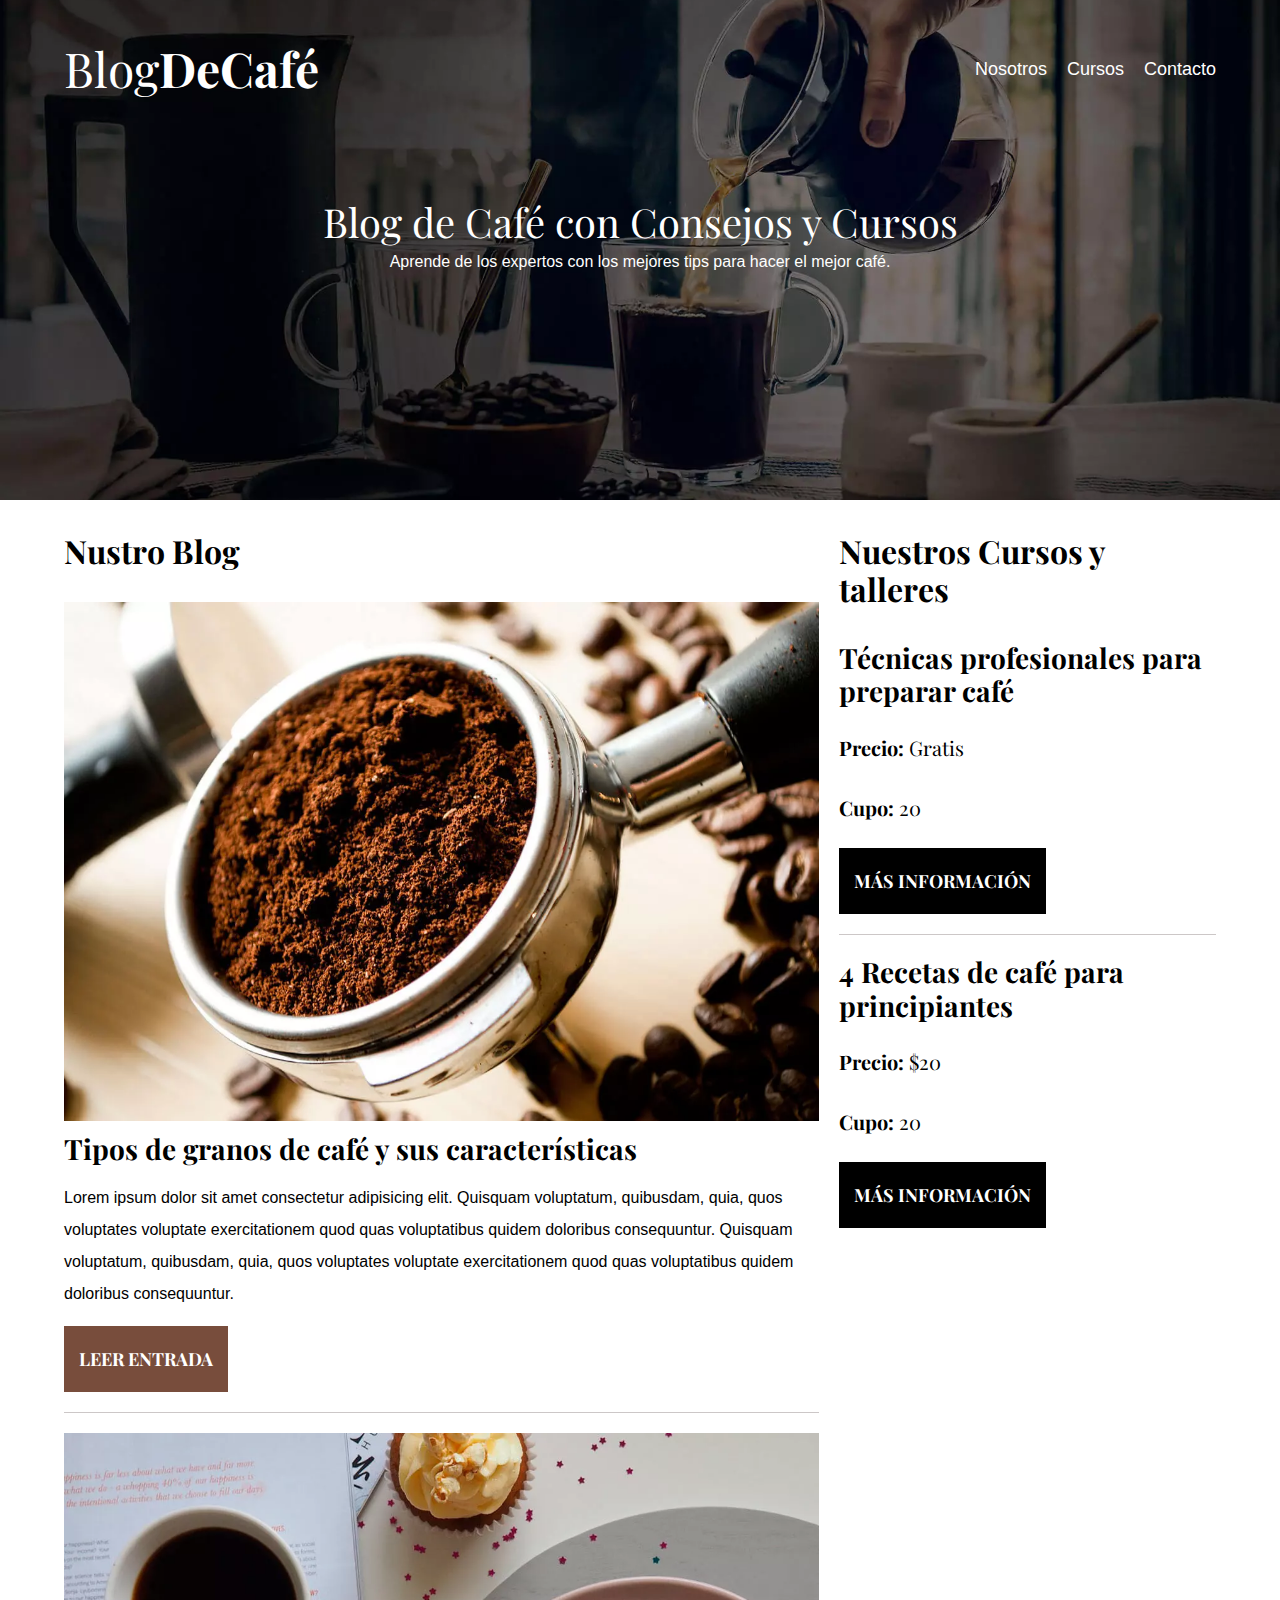
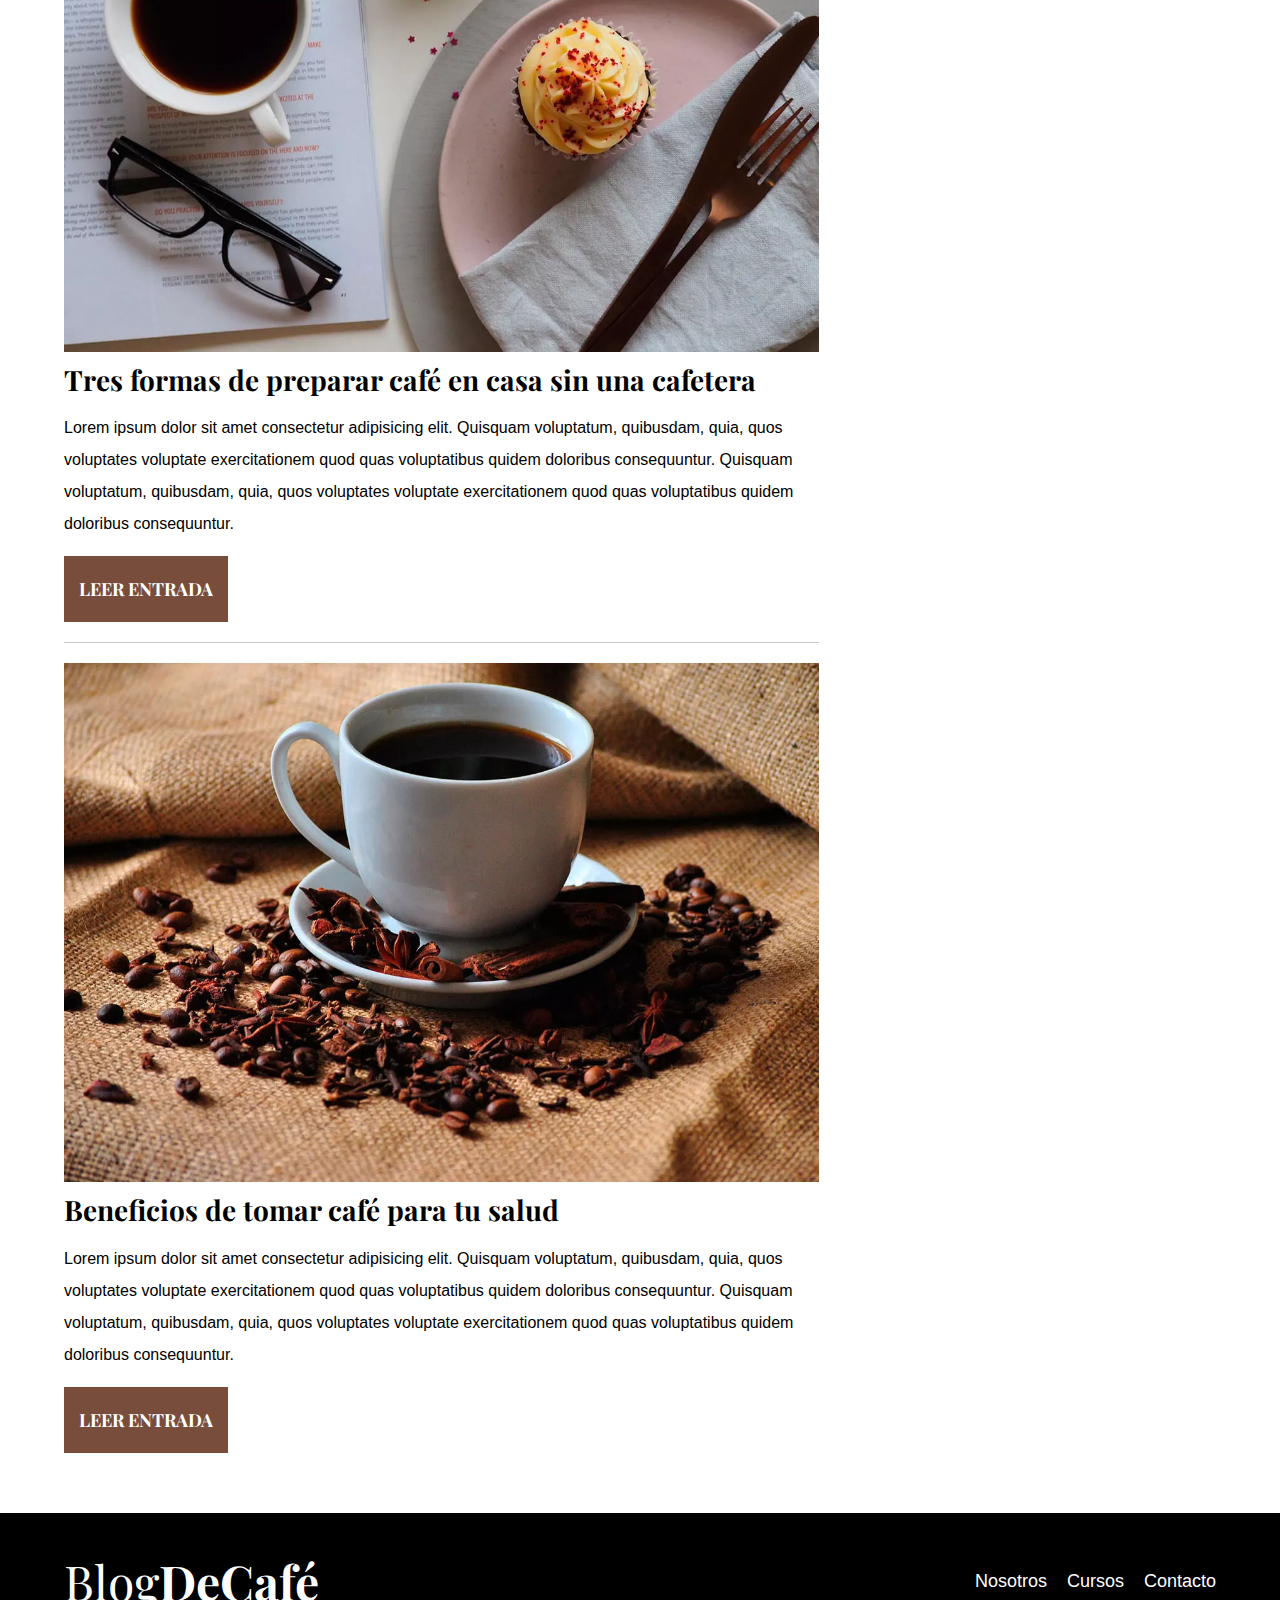
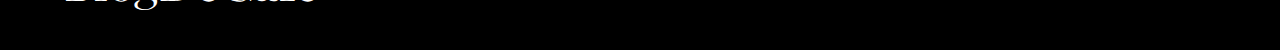
<file: index.html>
<!DOCTYPE html>
<html lang="es">
  <head>
    <meta charset="UTF-8" />
    <meta name="viewport" content="width=device-width, initial-scale=1.0" />
    <link rel="preload" href="css/normailze.css" as="style" />
    <link rel="stylesheet" href="css/normailze.css" />
    <link rel="preconnect" href="https://fonts.googleapis.com" />
    <link rel="preconnect" href="https://fonts.gstatic.com" crossorigin />
    <link
      rel="preload"
      href="https://fonts.googleapis.com/css2?family=PT+Sans:wght@400;700&family=Playfair+Display:wght@400;700&display=swap"
      as="font"
      crossorigin="crossorigin"
    />
    <link
      href="https://fonts.googleapis.com/css2?family=PT+Sans:wght@400;700&family=Playfair+Display:wght@400;700&display=swap"
      rel="stylesheet"
    />
    <link rel="preload" href="css/styles.css" as="style" />
    <link rel="stylesheet" href="css/styles.css" />
    <link rel="icon" href="favicon.png" type="image/png" />

    <!-- Prefetch -->
    <link rel="prefetch" href="nosotros.html" as="document" />
    <!-- Con google analytics podemos saber que página los usuarios visitan más y esta es la que se pone en prefetch -->

    <title>Blog de Café</title>
  </head>
  <body>
    <header class="header">
      <div class="contenedor">
        <div class="barra">
          <a href="index.html" class="logo">
            <h1 class="no-margin centrar-texto">
              Blog<span class="logo__bold">DeCafé</span>
            </h1>
          </a>

          <nav class="navegacion">
            <a href="nosotros.html" class="navegacion__enlace">Nosotros</a>
            <a href="cursos.html" class="navegacion__enlace">Cursos</a>
            <a href="contacto.html" class="navegacion__enlace">Contacto</a>
          </nav>
        </div>
      </div>

      <div class="header__texto">
        <h2 class="no-margin">Blog de Café con Consejos y Cursos</h2>
        <p class="no-margin">
          Aprende de los expertos con los mejores tips para hacer el mejor café.
        </p>
      </div>
    </header>

    <div class="contenedor contenido-principal">
      <main class="blog">
        <h3>Nustro Blog</h3>

        <article class="entrada">
          <div class="entrada__imagen">
            <picture>
              <source
                srcset="img/blog1.webp"
                type="image/webp"
                width="auto"
                height="auto"
              />
              <img
                src="img/blog1.jpg"
                alt="Entrada 1"
                width="auto"
                height="auto"
              />
            </picture>
          </div>
          <div class="entrada__contenido">
            <h4 class="no-margin">
              Tipos de granos de café y sus características
            </h4>
            <p>
              Lorem ipsum dolor sit amet consectetur adipisicing elit. Quisquam
              voluptatum, quibusdam, quia, quos voluptates voluptate
              exercitationem quod quas voluptatibus quidem doloribus
              consequuntur. Quisquam voluptatum, quibusdam, quia, quos
              voluptates voluptate exercitationem quod quas voluptatibus quidem
              doloribus consequuntur.
            </p>
            <a href="entrada.html" class="boton boton--primario"
              >Leer Entrada</a
            >
          </div>
        </article>

        <article class="entrada">
          <div class="entrada__imagen">
            <picture>
              <source
                srcset="img/blog2.webp"
                type="image/webp"
                width="auto"
                height="auto"
              />
              <img
                src="img/blog2.jpg"
                alt="Entrada 1"
                width="auto"
                height="auto"
              />
            </picture>
          </div>
          <div class="entrada__contenido">
            <h4 class="no-margin">
              Tres formas de preparar café en casa sin una cafetera
            </h4>
            <p>
              Lorem ipsum dolor sit amet consectetur adipisicing elit. Quisquam
              voluptatum, quibusdam, quia, quos voluptates voluptate
              exercitationem quod quas voluptatibus quidem doloribus
              consequuntur. Quisquam voluptatum, quibusdam, quia, quos
              voluptates voluptate exercitationem quod quas voluptatibus quidem
              doloribus consequuntur.
            </p>
            <a href="entrada.html" class="boton boton--primario"
              >Leer Entrada</a
            >
          </div>
        </article>

        <article class="entrada">
          <div class="entrada__imagen">
            <picture>
              <source
                srcset="img/blog3.webp"
                type="image/webp"
                width="auto"
                height="auto"
              />
              <img
                src="img/blog3.jpg"
                alt="Entrada 1"
                width="auto"
                height="auto"
              />
            </picture>
          </div>
          <div class="entrada__contenido">
            <h4 class="no-margin">Beneficios de tomar café para tu salud</h4>
            <p>
              Lorem ipsum dolor sit amet consectetur adipisicing elit. Quisquam
              voluptatum, quibusdam, quia, quos voluptates voluptate
              exercitationem quod quas voluptatibus quidem doloribus
              consequuntur. Quisquam voluptatum, quibusdam, quia, quos
              voluptates voluptate exercitationem quod quas voluptatibus quidem
              doloribus consequuntur.
            </p>
            <a href="entrada.html" class="boton boton--primario"
              >Leer Entrada</a
            >
          </div>
        </article>
      </main>
      <aside class="sidebar">
        <h3>Nuestros Cursos y talleres</h3>

        <ul class="cursos no-padding">
          <li class="widget-curso">
            <h4 class="no-margin">Técnicas profesionales para preparar café</h4>
            <p class="widget-curso__label">
              Precio: <span class="widget-curso__info">Gratis</span>
            </p>
            <p class="widget-curso__label">
              Cupo: <span class="widget-curso__info">20</span>
            </p>
            <a href="entrada.html" class="boton boton--secundario"
              >Más información</a
            >
          </li>
          <li class="widget-curso">
            <h4 class="no-margin">4 Recetas de café para principiantes</h4>
            <p class="widget-curso__label">
              Precio: <span class="widget-curso__info">$20</span>
            </p>
            <p class="widget-curso__label">
              Cupo: <span class="widget-curso__info">20</span>
            </p>
            <a href="entrada.html" class="boton boton--secundario"
              >Más información</a
            >
          </li>
        </ul>
      </aside>
    </div>

    <footer class="footer">
      <div class="contenedor">
        <div class="barra">
          <a href="index.html" class="logo">
            <h1 class="no-margin centrar-texto">
              Blog<span class="logo__bold">DeCafé</span>
            </h1>
          </a>

          <nav class="navegacion">
            <a href="nosotros.html" class="navegacion__enlace">Nosotros</a>
            <a href="cursos.html" class="navegacion__enlace">Cursos</a>
            <a href="contacto.html" class="navegacion__enlace">Contacto</a>
          </nav>
        </div>
      </div>
    </footer>
    <script src="js/modernizr.js"></script>
  </body>
</html>
</file>
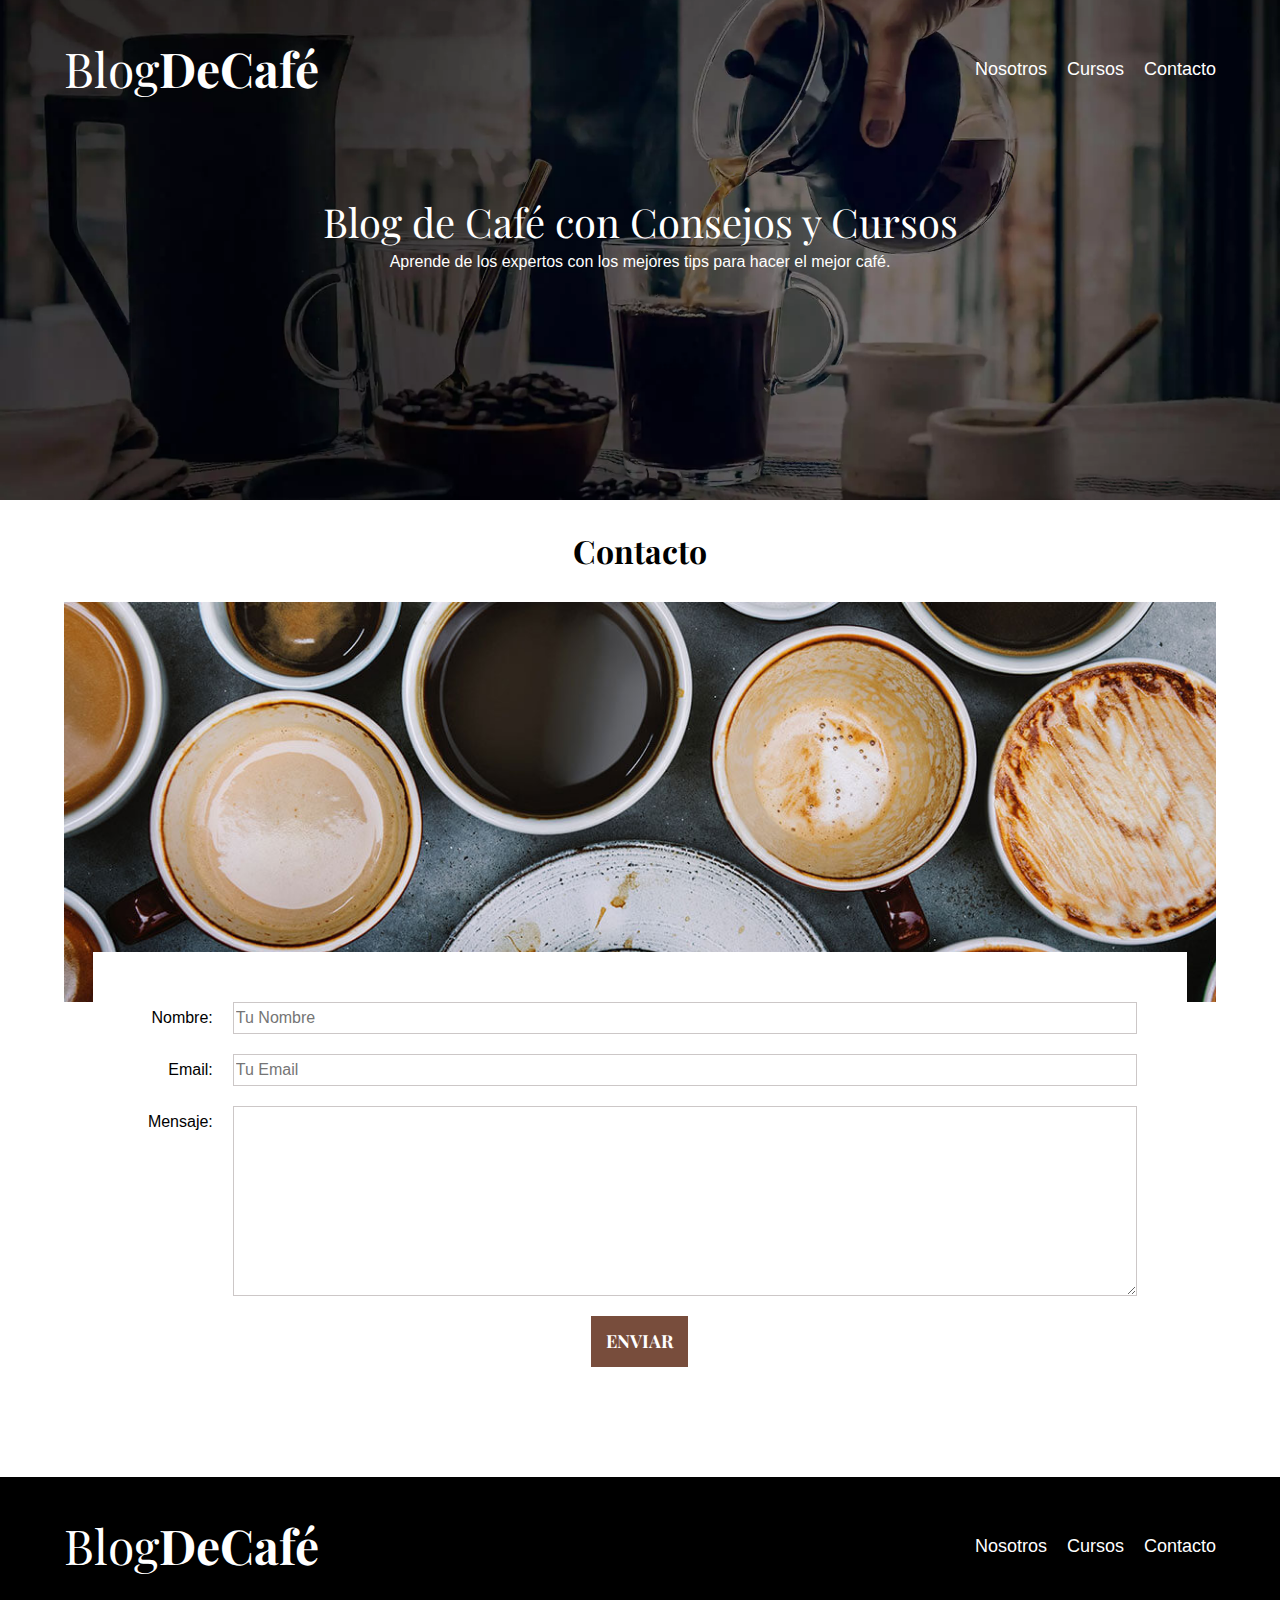
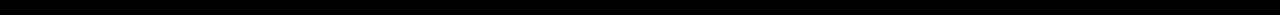
<file: contacto.html>
<!DOCTYPE html>
<html lang="es">
  <head>
    <meta charset="UTF-8" />
    <meta name="viewport" content="width=device-width, initial-scale=1.0" />
    <link rel="preload" href="css/normailze.css" as="style" />
    <link rel="stylesheet" href="css/normailze.css" />
    <link rel="preconnect" href="https://fonts.googleapis.com" />
    <link rel="preconnect" href="https://fonts.gstatic.com" crossorigin />
    <link
      rel="preload"
      href="https://fonts.googleapis.com/css2?family=PT+Sans:wght@400;700&family=Playfair+Display:wght@400;700&display=swap"
      as="font"
      crossorigin="crossorigin"
    />
    <link
      href="https://fonts.googleapis.com/css2?family=PT+Sans:wght@400;700&family=Playfair+Display:wght@400;700&display=swap"
      rel="stylesheet"
    />
    <link rel="preload" href="css/styles.css" as="style" />
    <link rel="stylesheet" href="css/styles.css" />
    <link rel="icon" href="favicon.png" type="image/png" />

    <title>Blog de Café</title>
  </head>
  <body>
    <header class="header">
      <div class="contenedor">
        <div class="barra">
          <a href="index.html" class="logo">
            <h1 class="no-margin centrar-texto">
              Blog<span class="logo__bold">DeCafé</span>
            </h1>
          </a>

          <nav class="navegacion">
            <a href="nosotros.html" class="navegacion__enlace">Nosotros</a>
            <a href="cursos.html" class="navegacion__enlace">Cursos</a>
            <a href="contacto.html" class="navegacion__enlace">Contacto</a>
          </nav>
        </div>
      </div>

      <div class="header__texto">
        <h2 class="no-margin">Blog de Café con Consejos y Cursos</h2>
        <p class="no-margin">
          Aprende de los expertos con los mejores tips para hacer el mejor café.
        </p>
      </div>
    </header>

    <main class="contenedor">
      <h3 class="centrar-texto">Contacto</h3>

      <div class="contacto__bg"></div>
      <form class="formulario">
        <div class="campo">
          <label for="nombre" class="campo__label"> Nombre: </label>
          <input
            class="campo__field"
            type="text"
            id="nombre"
            placeholder="Tu Nombre"
          />
        </div>
        <div class="campo">
          <label class="campo__label" for="email"> Email: </label>
          <input
            class="campo__field"
            type="text"
            id="email"
            placeholder="Tu Email"
          />
        </div>
        <div class="campo">
          <label class="campo__label" for="mensaje"> Mensaje: </label>
          <textarea
            class="campo__field"
            name="mensaje"
            id="mensaje"
            cols="30"
            rows="10"
          ></textarea>
        </div>

        <div class="campo">
          <input
            type="submit"
            value="Enviar"
            class="boton boton--primario boton--centrar"
          />
        </div>
      </form>
    </main>

    <footer class="footer">
      <div class="contenedor">
        <div class="barra">
          <a href="index.html" class="logo">
            <h1 class="no-margin centrar-texto">
              Blog<span class="logo__bold">DeCafé</span>
            </h1>
          </a>

          <nav class="navegacion">
            <a href="nosotros.html" class="navegacion__enlace">Nosotros</a>
            <a href="cursos.html" class="navegacion__enlace">Cursos</a>
            <a href="contacto.html" class="navegacion__enlace">Contacto</a>
          </nav>
        </div>
      </div>
    </footer>
    <script src="js/modernizr.js"></script>
  </body>
</html>
</file>
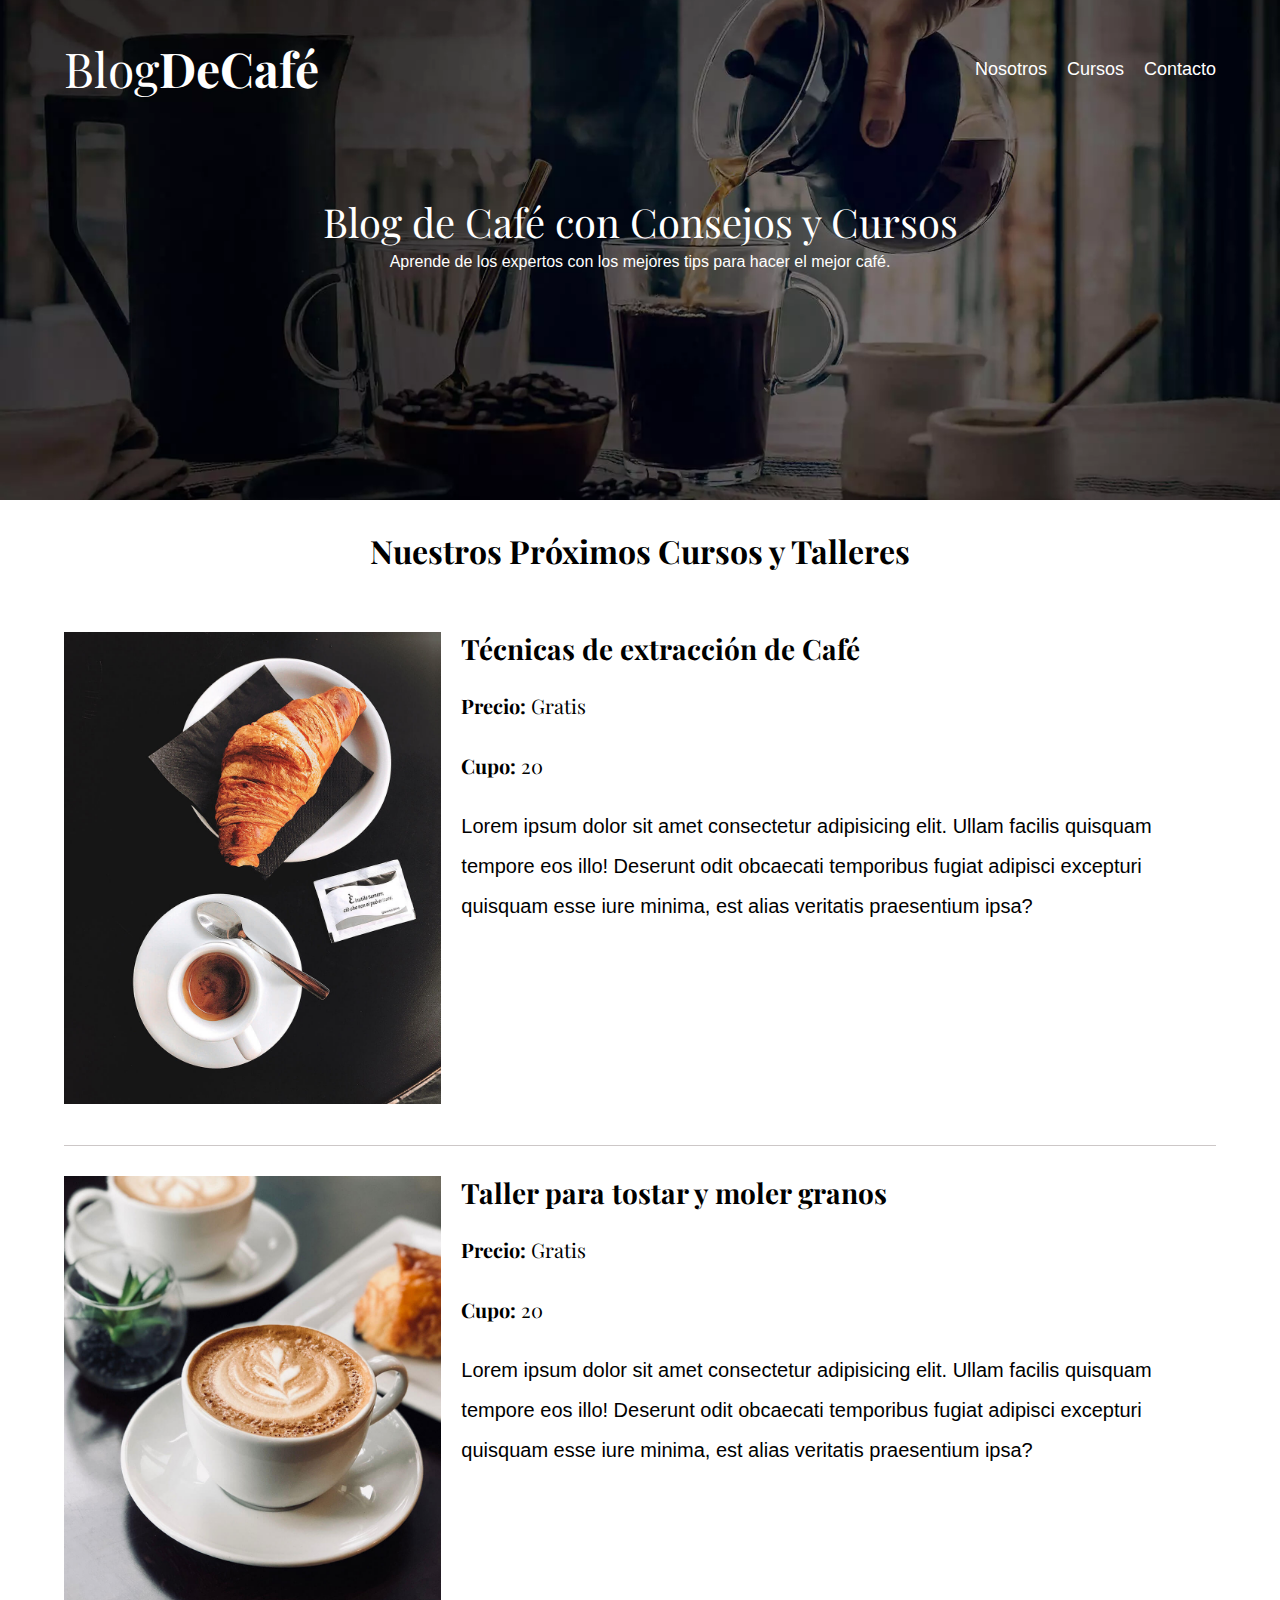
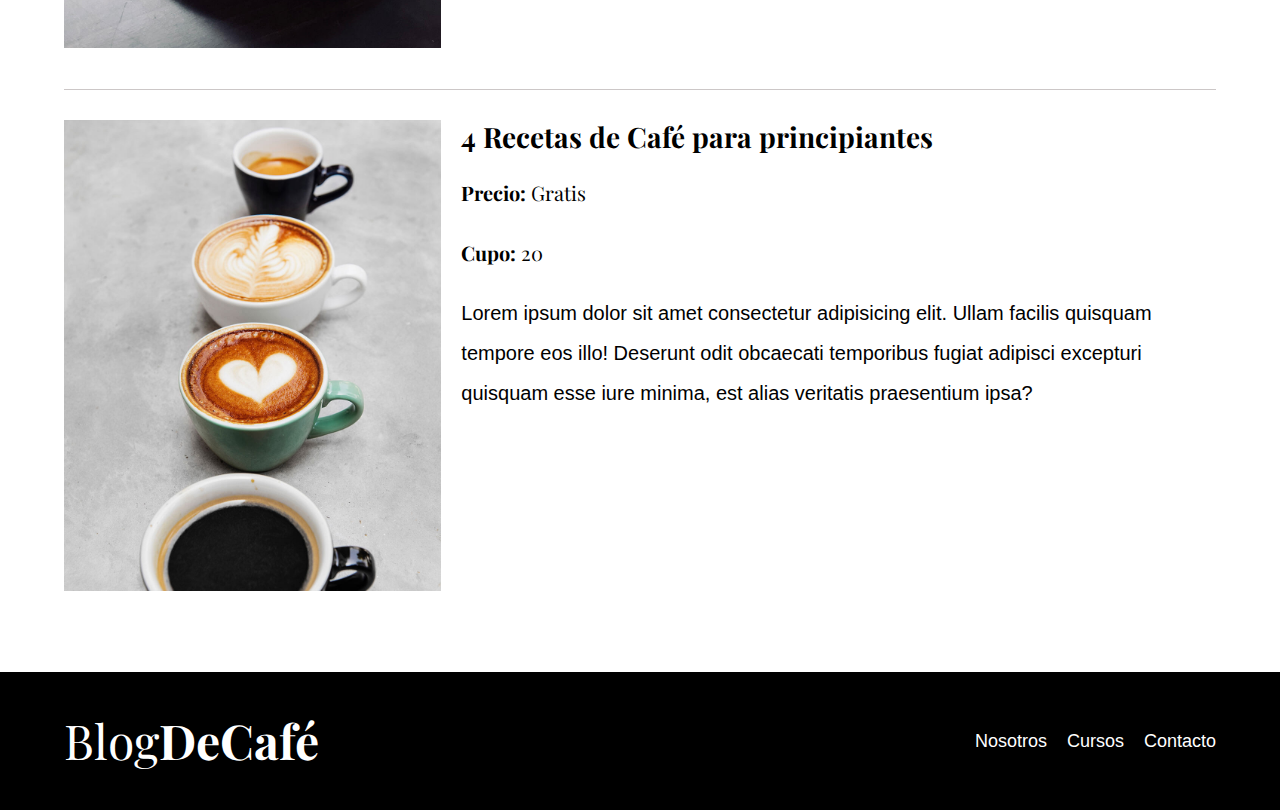
<file: cursos.html>
<!DOCTYPE html>
<html lang="es">
  <head>
    <meta charset="UTF-8" />
    <meta name="viewport" content="width=device-width, initial-scale=1.0" />
    <link rel="preload" href="css/normailze.css" as="style" />
    <link rel="stylesheet" href="css/normailze.css" />
    <link rel="preconnect" href="https://fonts.googleapis.com" />
    <link rel="preconnect" href="https://fonts.gstatic.com" crossorigin />
    <link
      rel="preload"
      href="https://fonts.googleapis.com/css2?family=PT+Sans:wght@400;700&family=Playfair+Display:wght@400;700&display=swap"
      as="font"
      crossorigin="crossorigin"
    />
    <link
      href="https://fonts.googleapis.com/css2?family=PT+Sans:wght@400;700&family=Playfair+Display:wght@400;700&display=swap"
      rel="stylesheet"
    />
    <link rel="preload" href="css/styles.css" as="style" />
    <link rel="stylesheet" href="css/styles.css" />
    <link rel="icon" href="favicon.png" type="image/png" />

   
    <title>Blog de Café</title>
  </head>
  <body>
    <header class="header">
      <div class="contenedor">
        <div class="barra">
          <a href="index.html" class="logo">
            <h1 class="no-margin centrar-texto">
              Blog<span class="logo__bold">DeCafé</span>
            </h1>
          </a>

          <nav class="navegacion">
            <a href="nosotros.html" class="navegacion__enlace">Nosotros</a>
            <a href="cursos.html" class="navegacion__enlace">Cursos</a>
            <a href="contacto.html" class="navegacion__enlace">Contacto</a>
          </nav>
        </div>
      </div>

      <div class="header__texto">
        <h2 class="no-margin">Blog de Café con Consejos y Cursos</h2>
        <p class="no-margin">
          Aprende de los expertos con los mejores tips para hacer el mejor café.
        </p>
      </div>
    </header>

    <main class="contenedor">
      <h3 class="centrar-texto">Nuestros Próximos Cursos y Talleres</h3>

      <div class="curso">
        <!--.curso-->
        <div class="curso__img">
          <picture>
            <source
              srcset="img/curso1.webp"
              type="img/webp"
              width="auto"
              height="auto"
            />
            <img
              src="img/curso1.jpg"
              alt="Curso 1"
              width="auto"
              height="auto"
            />
          </picture>
        </div>

        <div class="curso__info">
          <!--.curso__info-->
          <h4 class="no-margin">Técnicas de extracción de Café</h4>
          <p class="curso__label">
            Precio: <span class="curso__info">Gratis</span>
          </p>
          <p class="curso__label">Cupo: <span class="curso__info">20</span></p>

          <p class="curso__descripcion">
            Lorem ipsum dolor sit amet consectetur adipisicing elit. Ullam
            facilis quisquam tempore eos illo! Deserunt odit obcaecati
            temporibus fugiat adipisci excepturi quisquam esse iure minima, est
            alias veritatis praesentium ipsa?
          </p>
        </div>
        <!--.curso__info-->
      </div>
      <!--.curso-->

      <div class="curso">
        <!--.curso-->
        <div class="curso__img">
          <picture>
            <source
              srcset="img/curso2.webp"
              type="img/webp"
              width="auto"
              height="auto"
            />
            <img
              src="img/curso2.jpg"
              alt="Curso 1"
              width="auto"
              height="auto"
            />
          </picture>
        </div>

        <div class="curso__info">
          <!--.curso__info-->
          <h4 class="no-margin">Taller para tostar y moler granos</h4>
          <p class="curso__label">
            Precio: <span class="curso__info">Gratis</span>
          </p>
          <p class="curso__label">Cupo: <span class="curso__info">20</span></p>

          <p class="curso__descripcion">
            Lorem ipsum dolor sit amet consectetur adipisicing elit. Ullam
            facilis quisquam tempore eos illo! Deserunt odit obcaecati
            temporibus fugiat adipisci excepturi quisquam esse iure minima, est
            alias veritatis praesentium ipsa?
          </p>
        </div>
        <!--.curso__info-->
      </div>
      <!--.curso-->

      <div class="curso">
        <!--.curso-->
        <div class="curso__img">
          <picture>
            <source srcset="img/curso3.webp" type="img/webp" />
            <img src="img/curso3.jpg" alt="Curso 1" />
          </picture>
        </div>

        <div class="curso__info">
          <!--.curso__info-->
          <h4 class="no-margin">4 Recetas de Café para principiantes</h4>
          <p class="curso__label">
            Precio: <span class="curso__info">Gratis</span>
          </p>
          <p class="curso__label">Cupo: <span class="curso__info">20</span></p>

          <p class="curso__descripcion">
            Lorem ipsum dolor sit amet consectetur adipisicing elit. Ullam
            facilis quisquam tempore eos illo! Deserunt odit obcaecati
            temporibus fugiat adipisci excepturi quisquam esse iure minima, est
            alias veritatis praesentium ipsa?
          </p>
        </div>
        <!--.curso__info-->
      </div>
      <!--.curso-->
    </main>

    <footer class="footer">
      <div class="contenedor">
        <div class="barra">
          <a href="index.html" class="logo">
            <h1 class="no-margin centrar-texto">
              Blog<span class="logo__bold">DeCafé</span>
            </h1>
          </a>

          <nav class="navegacion">
            <a href="nosotros.html" class="navegacion__enlace">Nosotros</a>
            <a href="cursos.html" class="navegacion__enlace">Cursos</a>
            <a href="contacto.html" class="navegacion__enlace">Contacto</a>
          </nav>
        </div>
      </div>
    </footer>
    <script src="js/modernizr.js"></script>
  </body>
</html>
</file>
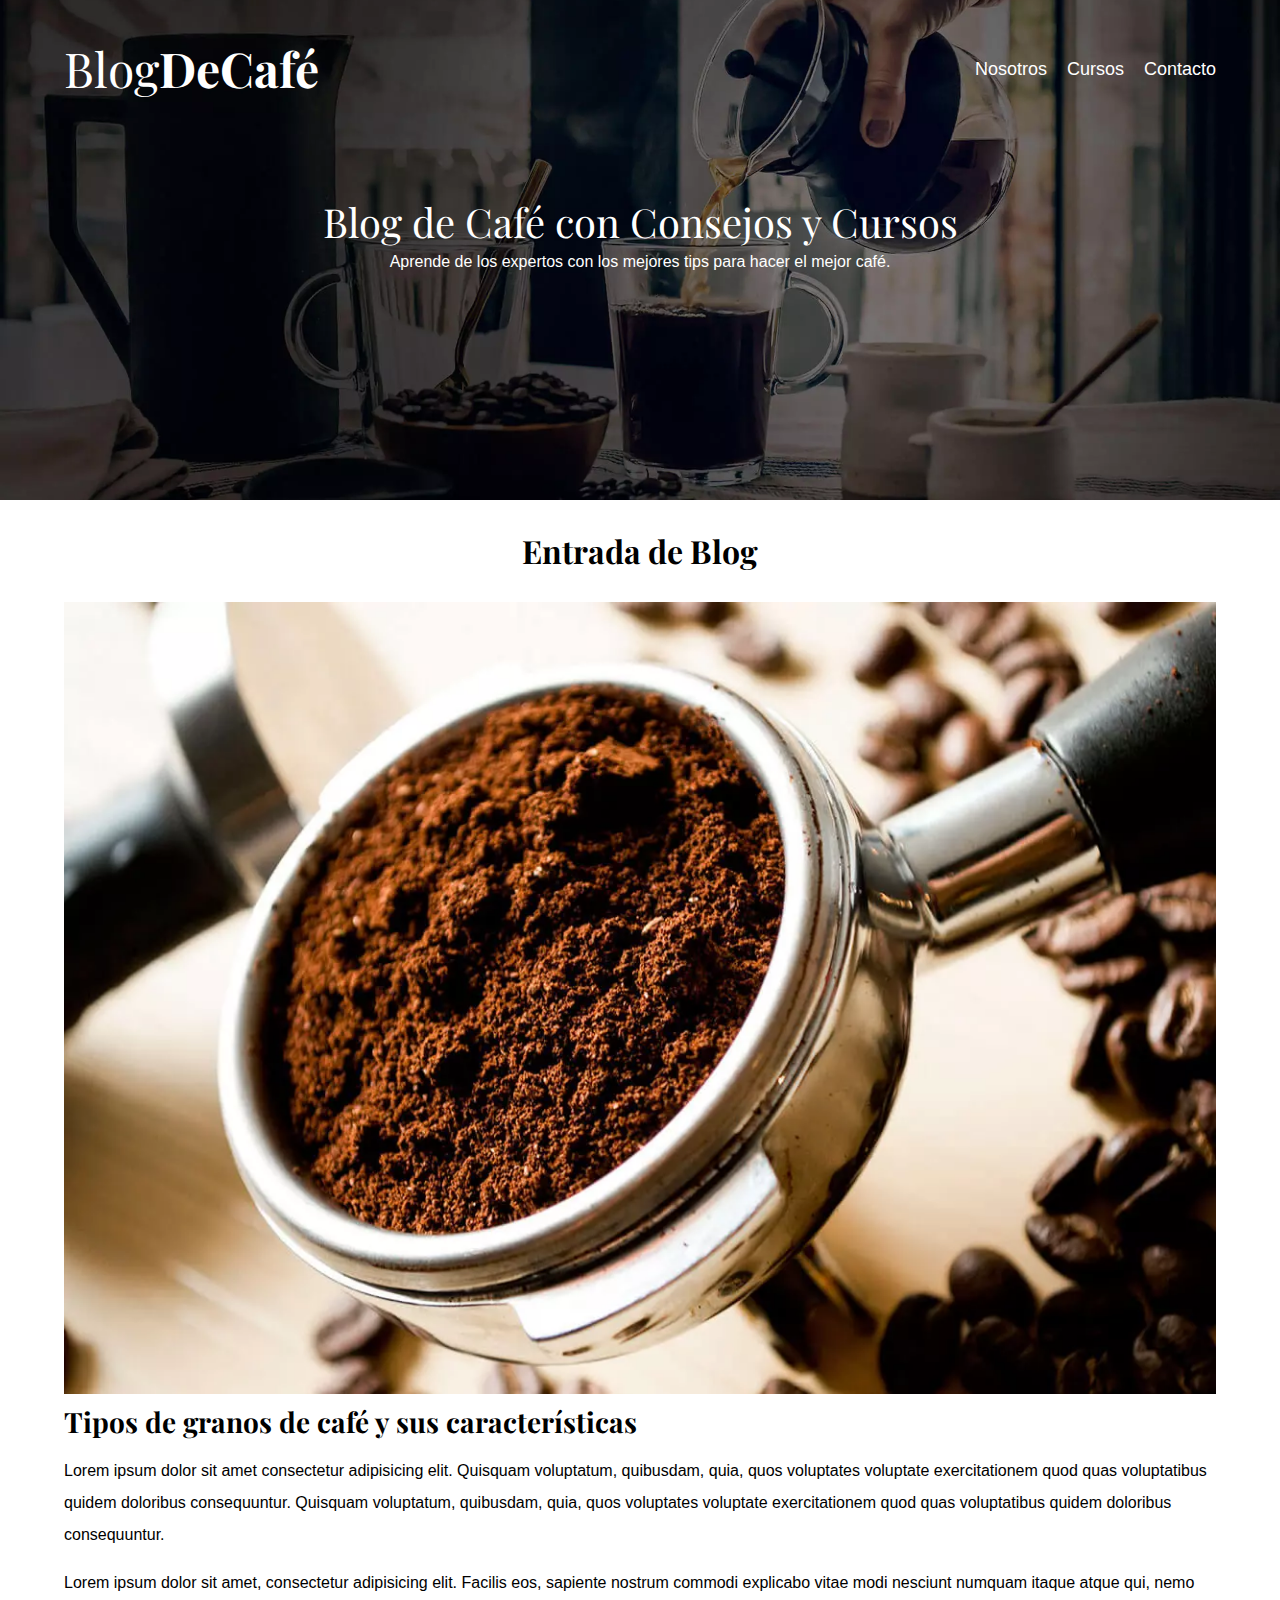
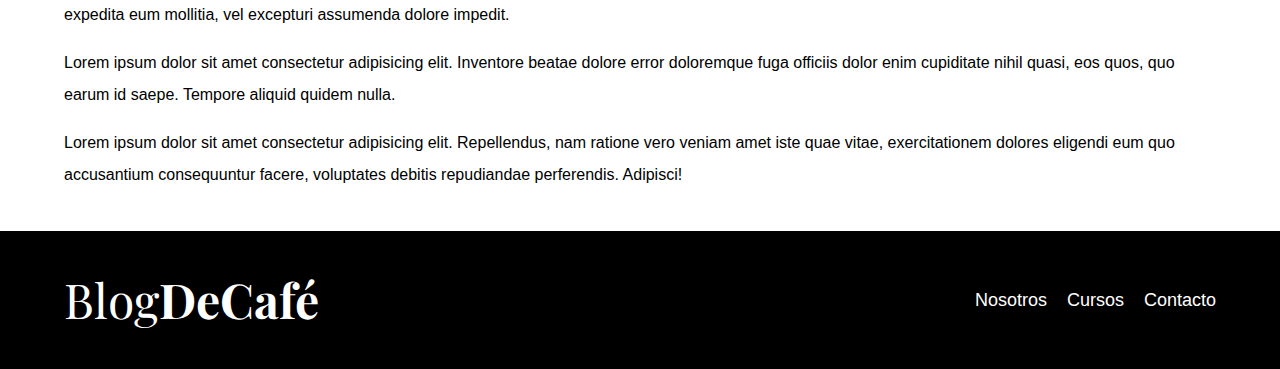
<file: entrada.html>
<!DOCTYPE html>
<html lang="es">
  <head>
    <meta charset="UTF-8" />
    <meta name="viewport" content="width=device-width, initial-scale=1.0" />
    <link rel="preload" href="css/normailze.css" as="style" />
    <link rel="stylesheet" href="css/normailze.css" />
    <link rel="preconnect" href="https://fonts.googleapis.com" />
    <link rel="preconnect" href="https://fonts.gstatic.com" crossorigin />
    <link
      rel="preload"
      href="https://fonts.googleapis.com/css2?family=PT+Sans:wght@400;700&family=Playfair+Display:wght@400;700&display=swap"
      as="font"
      crossorigin="crossorigin"
    />
    <link
      href="https://fonts.googleapis.com/css2?family=PT+Sans:wght@400;700&family=Playfair+Display:wght@400;700&display=swap"
      rel="stylesheet"
    />
    <link rel="preload" href="css/styles.css" as="style" />
    <link rel="stylesheet" href="css/styles.css" />
    <link rel="icon" href="favicon.png" type="image/png" />

   
    <title>Blog de Café</title>
  </head>
  <body>
    <header class="header">
      <div class="contenedor">
        <div class="barra">
          <a href="index.html" class="logo">
            <h1 class="no-margin centrar-texto">
              Blog<span class="logo__bold">DeCafé</span>
            </h1>
          </a>

          <nav class="navegacion">
            <a href="nosotros.html" class="navegacion__enlace">Nosotros</a>
            <a href="cursos.html" class="navegacion__enlace">Cursos</a>
            <a href="contacto.html" class="navegacion__enlace">Contacto</a>
          </nav>
        </div>
      </div>

      <div class="header__texto">
        <h2 class="no-margin">Blog de Café con Consejos y Cursos</h2>
        <p class="no-margin">
          Aprende de los expertos con los mejores tips para hacer el mejor café.
        </p>
      </div>
    </header>

    <div class="contenedor">
      <main class="blog">
        <h3 class="centrar-texto">Entrada de Blog</h3>

        <div class="entrada">
          <div class="entrada__imagen">
            <picture>
              <source srcset="img/blog1.webp" type="image/webp" />
              <img src="img/blog1.jpg" alt="Entrada 1" />
            </picture>
          </div>
          <div class="entrada__contenido">
            <h4 class="no-margin">
              Tipos de granos de café y sus características
            </h4>
            <p>
              Lorem ipsum dolor sit amet consectetur adipisicing elit. Quisquam
              voluptatum, quibusdam, quia, quos voluptates voluptate
              exercitationem quod quas voluptatibus quidem doloribus
              consequuntur. Quisquam voluptatum, quibusdam, quia, quos
              voluptates voluptate exercitationem quod quas voluptatibus quidem
              doloribus consequuntur.
            </p>
            <p>
              Lorem ipsum dolor sit amet, consectetur adipisicing elit. Facilis
              eos, sapiente nostrum commodi explicabo vitae modi nesciunt
              numquam itaque atque qui, nemo expedita eum mollitia, vel
              excepturi assumenda dolore impedit.
            </p>
            <p>
              Lorem ipsum dolor sit amet consectetur adipisicing elit. Inventore
              beatae dolore error doloremque fuga officiis dolor enim cupiditate
              nihil quasi, eos quos, quo earum id saepe. Tempore aliquid quidem
              nulla.
            </p>
            <p>
              Lorem ipsum dolor sit amet consectetur adipisicing elit.
              Repellendus, nam ratione vero veniam amet iste quae vitae,
              exercitationem dolores eligendi eum quo accusantium consequuntur
              facere, voluptates debitis repudiandae perferendis. Adipisci!
            </p>
          </div>
        </div>
      </main>
    </div>

    <footer class="footer">
      <div class="contenedor">
        <div class="barra">
          <a href="index.html" class="logo">
            <h1 class="no-margin centrar-texto">
              Blog<span class="logo__bold">DeCafé</span>
            </h1>
          </a>

          <nav class="navegacion">
            <a href="nosotros.html" class="navegacion__enlace">Nosotros</a>
            <a href="cursos.html" class="navegacion__enlace">Cursos</a>
            <a href="contacto.html" class="navegacion__enlace">Contacto</a>
          </nav>
        </div>
      </div>
    </footer>
    <script src="js/modernizr.js"></script>
  </body>
</html>
</file>
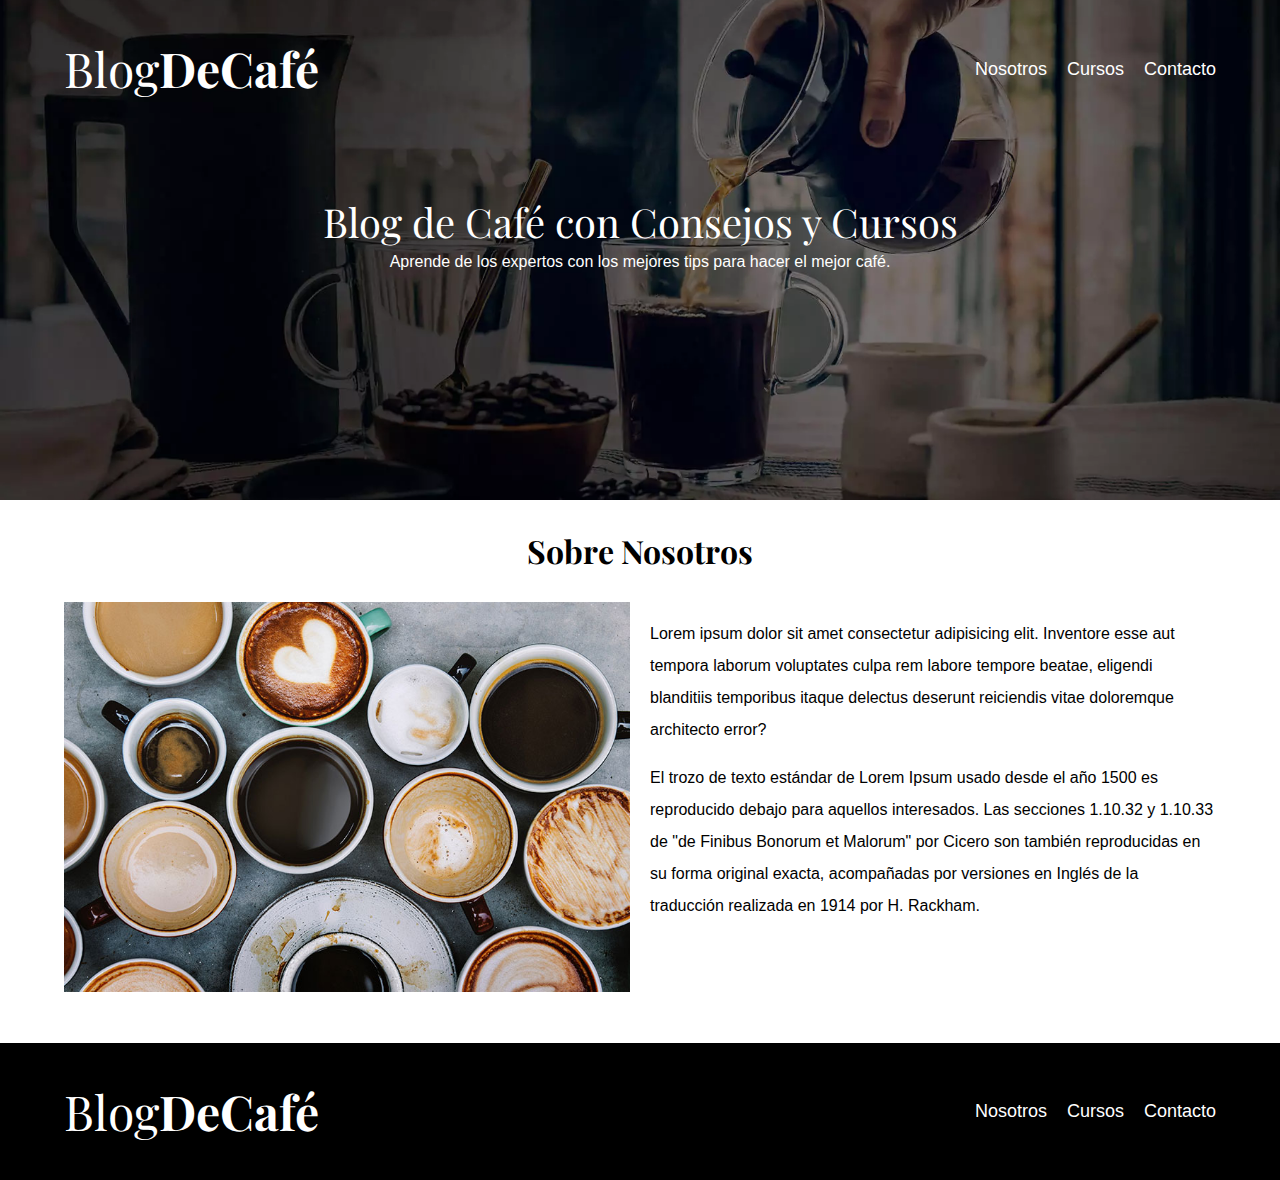
<file: nosotros.html>
<!DOCTYPE html>
<html lang="es">
  <head>
    <meta charset="UTF-8" />
    <meta name="viewport" content="width=device-width, initial-scale=1.0" />
    <link rel="preload" href="css/normailze.css" as="style" />
    <link rel="stylesheet" href="css/normailze.css" />
    <link rel="preconnect" href="https://fonts.googleapis.com" />
    <link rel="preconnect" href="https://fonts.gstatic.com" crossorigin />
    <link
      rel="preload"
      href="https://fonts.googleapis.com/css2?family=PT+Sans:wght@400;700&family=Playfair+Display:wght@400;700&display=swap"
      as="font"
      crossorigin="crossorigin"
    />
    <link
      href="https://fonts.googleapis.com/css2?family=PT+Sans:wght@400;700&family=Playfair+Display:wght@400;700&display=swap"
      rel="stylesheet"
    />
    <link rel="preload" href="css/styles.css" as="style" />
    <link rel="stylesheet" href="css/styles.css" />
    <link rel="icon" href="favicon.png" type="image/png" />

   
    <title>Blog de Café</title>
  </head>
  <body>
    <header class="header">
      <div class="contenedor">
        <div class="barra">
          <a href="index.html" class="logo">
            <h1 class="no-margin centrar-texto">
              Blog<span class="logo__bold">DeCafé</span>
            </h1>
          </a>

          <nav class="navegacion">
            <a href="nosotros.html" class="navegacion__enlace">Nosotros</a>
            <a href="cursos.html" class="navegacion__enlace">Cursos</a>
            <a href="contacto.html" class="navegacion__enlace">Contacto</a>
          </nav>
        </div>
      </div>

      <div class="header__texto">
        <h2 class="no-margin">Blog de Café con Consejos y Cursos</h2>
        <p class="no-margin">
          Aprende de los expertos con los mejores tips para hacer el mejor café.
        </p>
      </div>
    </header>

    <main class="contenedor">
      <h3 class="centrar-texto">Sobre Nosotros</h3>

      <div class="sobre-nosotros">
        <div class="sobre-nosotros__img">
          <img src="img/nosotros.jpg" alt="Nosotros" />
        </div>

        <div class="sobre-nosotros__texto">
          <p>
            Lorem ipsum dolor sit amet consectetur adipisicing elit. Inventore
            esse aut tempora laborum voluptates culpa rem labore tempore beatae,
            eligendi blanditiis temporibus itaque delectus deserunt reiciendis
            vitae doloremque architecto error?
          </p>

          <p>
            El trozo de texto estándar de Lorem Ipsum usado desde el año 1500 es
            reproducido debajo para aquellos interesados. Las secciones 1.10.32
            y 1.10.33 de "de Finibus Bonorum et Malorum" por Cicero son también
            reproducidas en su forma original exacta, acompañadas por versiones
            en Inglés de la traducción realizada en 1914 por H. Rackham.
          </p>
        </div>
      </div>
    </main>

    <footer class="footer">
      <div class="contenedor">
        <div class="barra">
          <a href="index.html" class="logo">
            <h1 class="no-margin centrar-texto">
              Blog<span class="logo__bold">DeCafé</span>
            </h1>
          </a>

          <nav class="navegacion">
            <a href="nosotros.html" class="navegacion__enlace">Nosotros</a>
            <a href="cursos.html" class="navegacion__enlace">Cursos</a>
            <a href="contacto.html" class="navegacion__enlace">Contacto</a>
          </nav>
        </div>
      </div>
    </footer>
    <script src="js/modernizr.js"></script>
  </body>
</html>
</file>
<file: css/styles.css>
:root {
    --fuenteHeading: 'Playfair Display', serif;
    --fuenteParrafos: 'Open Sans', sans-serif;
    --primario: #784d3c;
    --blanco: #fff;
    --negro: #000;
    --claro: rgb(204, 199, 199);
}

html {
    box-sizing: border-box;
    font-size: 62.5%;
}

*,
*:before,
*:after {
    box-sizing: inherit;
}

body {
    font-family: var(--fuenteParrafos);
    font-size: 1.6rem;
    line-height: 2;
}

/* Globales */
.contenedor {
    /* max-width: 120rem;
    width: 90%; */
    width: min(90%, 120rem);
    margin: 0 auto;
}

a {
    text-decoration: none;
}

h1,
h2,
h3,
h4 {
    font-family: var(--fuenteHeading);
    line-height: 1.2;
}

h1 {
    font-size: 4.8rem;
    font-weight: 400;
}

h2 {
    font-size: 4rem;
    font-weight: 400;
}

h3 {
    font-size: 3.2rem;
    font-weight: 700;
}

h4 {
    font-size: 2.8rem;
    font-weight: 700;
}

img {
    max-width: 100%;
}

/* Utilidades */
.no-margin {
    margin: 0
}

.no-padding {
    padding: 0;
}

.centrar-texto {
    text-align: center;
}

.webp .header {
    background-image: url(../img/banner.webp);
}

.no-webp .header {
    background-image: url(../img/banner.jpg);

}

/* Header */
.header {
    height: 50rem;
    background-size: cover;
    background-repeat: no-repeat;
    background-position: center center;
}

.header__texto {
    text-align: center;
    color: var(--blanco);
    margin-top: 5rem;
}

@media (min-width: 768px) {
    .header__texto {
        margin-top: 10rem;
    }
}

.barra {
    padding-top: 4rem;
}

@media (min-width: 768px) {
    .barra {
        display: flex;
        justify-content: space-between;
        align-items: center;
    }
}

.logo {
    color: var(--blanco);
}


.logo__bold {
    font-weight: 700;
}

@media (min-width: 768px) {
    .navegacion {
        display: flex;
        gap: 2rem;
    }
}

.navegacion__enlace {
    display: block;
    text-align: center;
    font-size: 1.8rem;
    color: var(--blanco);
}

@media (min-width: 768px) {
    .contenido-principal {
        display: grid;
        grid-template-columns: 2fr 1fr;
        gap: 2rem;
    }
}

.entrada {
    border-bottom: 1px solid var(--claro);
    margin-bottom: 2rem;

}

.entrada:last-of-type {
    border: none;
    margin-bottom: 0;
}

.boton {
    display: block;
    margin-bottom: 2rem;
    color: var(--blanco);
    border: none;
    padding: 1.5rem;
    font-size: 1.8rem;
    font-weight: 700;
    text-transform: uppercase;
    cursor: pointer;
    text-align: center;
    font-family: var(--fuenteHeading);
}

.boton--centrar {
    display: block;
    margin: 0 auto;
}

@media (min-width: 768px) {
    .boton {
        display: inline-block;
    }
}

.boton--primario {
    background-color: var(--primario);

}

.boton--secundario {
    background-color: var(--negro);
}

.boton--secundario:hover {
    background-color: #6d4237;
}

.cursos {
    list-style: none;
}

.widget-curso {
    border-bottom: 1px solid var(--claro);
    margin-bottom: 2rem;
}

.widget-curso:last-of-type {
    border: none;
    margin-bottom: 0;
}

.widget-curso__label,
.curso__label {
    font-family: var(--fuenteHeading);
    font-weight: 700;
}

.widget-curso__info,
.curso__info {
    font-weight: 400;
}

.widget-curso__label,
.widget-curso__info,
.curso__label,
.curso__info {
    font-size: 2rem;
}

/* Footer */
.footer {
    margin-top: 4rem;
    background-color: var(--negro);
    padding-bottom: 4rem;
}

/* Sobre Nosotros */


@media (min-width: 768px) {
    .sobre-nosotros {
        display: grid;
        grid-template-columns: repeat(2, 1fr);
        column-gap: 2rem;
    }
}

/* Cursos */
.curso {
    padding: 3rem 0;
    border-bottom: 1px solid var(--claro);
}

.curso:last-of-type {
    border-bottom: none;
}

@media (min-width: 768px) {
    .curso {
        display: grid;
        grid-template-columns: 1fr 2fr;
        column-gap: 2rem;
    }
}

/* Contacto */
.contacto__bg {
    background-image: url(../img/contacto.jpg);
    height: 40rem;
    background-size: cover;
    background-repeat: no-repeat;
}

/* Formulario */

.formulario {
    background-color: var(--blanco);
    margin: -5rem auto 0 auto;
    width: 95%;
    padding: 5rem;
}

.campo {
    display: flex;
    margin-bottom: 2rem;
}

.campo__label {
    flex: 0 0 9rem;
    text-align: right;
    padding-right: 2rem;
}

.campo__field {
    flex: 1;
    border: 1px solid var(--claro);
}
</file>
<file: css/normailze.css>
/*! normalize.css v8.0.1 | MIT License | github.com/necolas/normalize.css */

/* Document
   ========================================================================== */

/**
 * 1. Correct the line height in all browsers.
 * 2. Prevent adjustments of font size after orientation changes in iOS.
 */

 html {
    line-height: 1.15; /* 1 */
    -webkit-text-size-adjust: 100%; /* 2 */
  }
  
  /* Sections
     ========================================================================== */
  
  /**
   * Remove the margin in all browsers.
   */
  
  body {
    margin: 0;
  }
  
  /**
   * Render the `main` element consistently in IE.
   */
  
  main {
    display: block;
  }
  
  /**
   * Correct the font size and margin on `h1` elements within `section` and
   * `article` contexts in Chrome, Firefox, and Safari.
   */
  
  h1 {
    font-size: 2em;
    margin: 0.67em 0;
  }
  
  /* Grouping content
     ========================================================================== */
  
  /**
   * 1. Add the correct box sizing in Firefox.
   * 2. Show the overflow in Edge and IE.
   */
  
  hr {
    box-sizing: content-box; /* 1 */
    height: 0; /* 1 */
    overflow: visible; /* 2 */
  }
  
  /**
   * 1. Correct the inheritance and scaling of font size in all browsers.
   * 2. Correct the odd `em` font sizing in all browsers.
   */
  
  pre {
    font-family: monospace, monospace; /* 1 */
    font-size: 1em; /* 2 */
  }
  
  /* Text-level semantics
     ========================================================================== */
  
  /**
   * Remove the gray background on active links in IE 10.
   */
  
  a {
    background-color: transparent;
  }
  
  /**
   * 1. Remove the bottom border in Chrome 57-
   * 2. Add the correct text decoration in Chrome, Edge, IE, Opera, and Safari.
   */
  
  abbr[title] {
    border-bottom: none; /* 1 */
    text-decoration: underline; /* 2 */
    text-decoration: underline dotted; /* 2 */
  }
  
  /**
   * Add the correct font weight in Chrome, Edge, and Safari.
   */
  
  b,
  strong {
    font-weight: bolder;
  }
  
  /**
   * 1. Correct the inheritance and scaling of font size in all browsers.
   * 2. Correct the odd `em` font sizing in all browsers.
   */
  
  code,
  kbd,
  samp {
    font-family: monospace, monospace; /* 1 */
    font-size: 1em; /* 2 */
  }
  
  /**
   * Add the correct font size in all browsers.
   */
  
  small {
    font-size: 80%;
  }
  
  /**
   * Prevent `sub` and `sup` elements from affecting the line height in
   * all browsers.
   */
  
  sub,
  sup {
    font-size: 75%;
    line-height: 0;
    position: relative;
    vertical-align: baseline;
  }
  
  sub {
    bottom: -0.25em;
  }
  
  sup {
    top: -0.5em;
  }
  
  /* Embedded content
     ========================================================================== */
  
  /**
   * Remove the border on images inside links in IE 10.
   */
  
  img {
    border-style: none;
  }
  
  /* Forms
     ========================================================================== */
  
  /**
   * 1. Change the font styles in all browsers.
   * 2. Remove the margin in Firefox and Safari.
   */
  
  button,
  input,
  optgroup,
  select,
  textarea {
    font-family: inherit; /* 1 */
    font-size: 100%; /* 1 */
    line-height: 1.15; /* 1 */
    margin: 0; /* 2 */
  }
  
  /**
   * Show the overflow in IE.
   * 1. Show the overflow in Edge.
   */
  
  button,
  input { /* 1 */
    overflow: visible;
  }
  
  /**
   * Remove the inheritance of text transform in Edge, Firefox, and IE.
   * 1. Remove the inheritance of text transform in Firefox.
   */
  
  button,
  select { /* 1 */
    text-transform: none;
  }
  
  /**
   * Correct the inability to style clickable types in iOS and Safari.
   */
  
  button,
  [type="button"],
  [type="reset"],
  [type="submit"] {
    -webkit-appearance: button;
  }
  
  /**
   * Remove the inner border and padding in Firefox.
   */
  
  button::-moz-focus-inner,
  [type="button"]::-moz-focus-inner,
  [type="reset"]::-moz-focus-inner,
  [type="submit"]::-moz-focus-inner {
    border-style: none;
    padding: 0;
  }
  
  /**
   * Restore the focus styles unset by the previous rule.
   */
  
  button:-moz-focusring,
  [type="button"]:-moz-focusring,
  [type="reset"]:-moz-focusring,
  [type="submit"]:-moz-focusring {
    outline: 1px dotted ButtonText;
  }
  
  /**
   * Correct the padding in Firefox.
   */
  
  fieldset {
    padding: 0.35em 0.75em 0.625em;
  }
  
  /**
   * 1. Correct the text wrapping in Edge and IE.
   * 2. Correct the color inheritance from `fieldset` elements in IE.
   * 3. Remove the padding so developers are not caught out when they zero out
   *    `fieldset` elements in all browsers.
   */
  
  legend {
    box-sizing: border-box; /* 1 */
    color: inherit; /* 2 */
    display: table; /* 1 */
    max-width: 100%; /* 1 */
    padding: 0; /* 3 */
    white-space: normal; /* 1 */
  }
  
  /**
   * Add the correct vertical alignment in Chrome, Firefox, and Opera.
   */
  
  progress {
    vertical-align: baseline;
  }
  
  /**
   * Remove the default vertical scrollbar in IE 10+.
   */
  
  textarea {
    overflow: auto;
  }
  
  /**
   * 1. Add the correct box sizing in IE 10.
   * 2. Remove the padding in IE 10.
   */
  
  [type="checkbox"],
  [type="radio"] {
    box-sizing: border-box; /* 1 */
    padding: 0; /* 2 */
  }
  
  /**
   * Correct the cursor style of increment and decrement buttons in Chrome.
   */
  
  [type="number"]::-webkit-inner-spin-button,
  [type="number"]::-webkit-outer-spin-button {
    height: auto;
  }
  
  /**
   * 1. Correct the odd appearance in Chrome and Safari.
   * 2. Correct the outline style in Safari.
   */
  
  [type="search"] {
    -webkit-appearance: textfield; /* 1 */
    outline-offset: -2px; /* 2 */
  }
  
  /**
   * Remove the inner padding in Chrome and Safari on macOS.
   */
  
  [type="search"]::-webkit-search-decoration {
    -webkit-appearance: none;
  }
  
  /**
   * 1. Correct the inability to style clickable types in iOS and Safari.
   * 2. Change font properties to `inherit` in Safari.
   */
  
  ::-webkit-file-upload-button {
    -webkit-appearance: button; /* 1 */
    font: inherit; /* 2 */
  }
  
  /* Interactive
     ========================================================================== */
  
  /*
   * Add the correct display in Edge, IE 10+, and Firefox.
   */
  
  details {
    display: block;
  }
  
  /*
   * Add the correct display in all browsers.
   */
  
  summary {
    display: list-item;
  }
  
  /* Misc
     ========================================================================== */
  
  /**
   * Add the correct display in IE 10+.
   */
  
  template {
    display: none;
  }
  
  /**
   * Add the correct display in IE 10.
   */
  
  [hidden] {
    display: none;
  }
</file>
